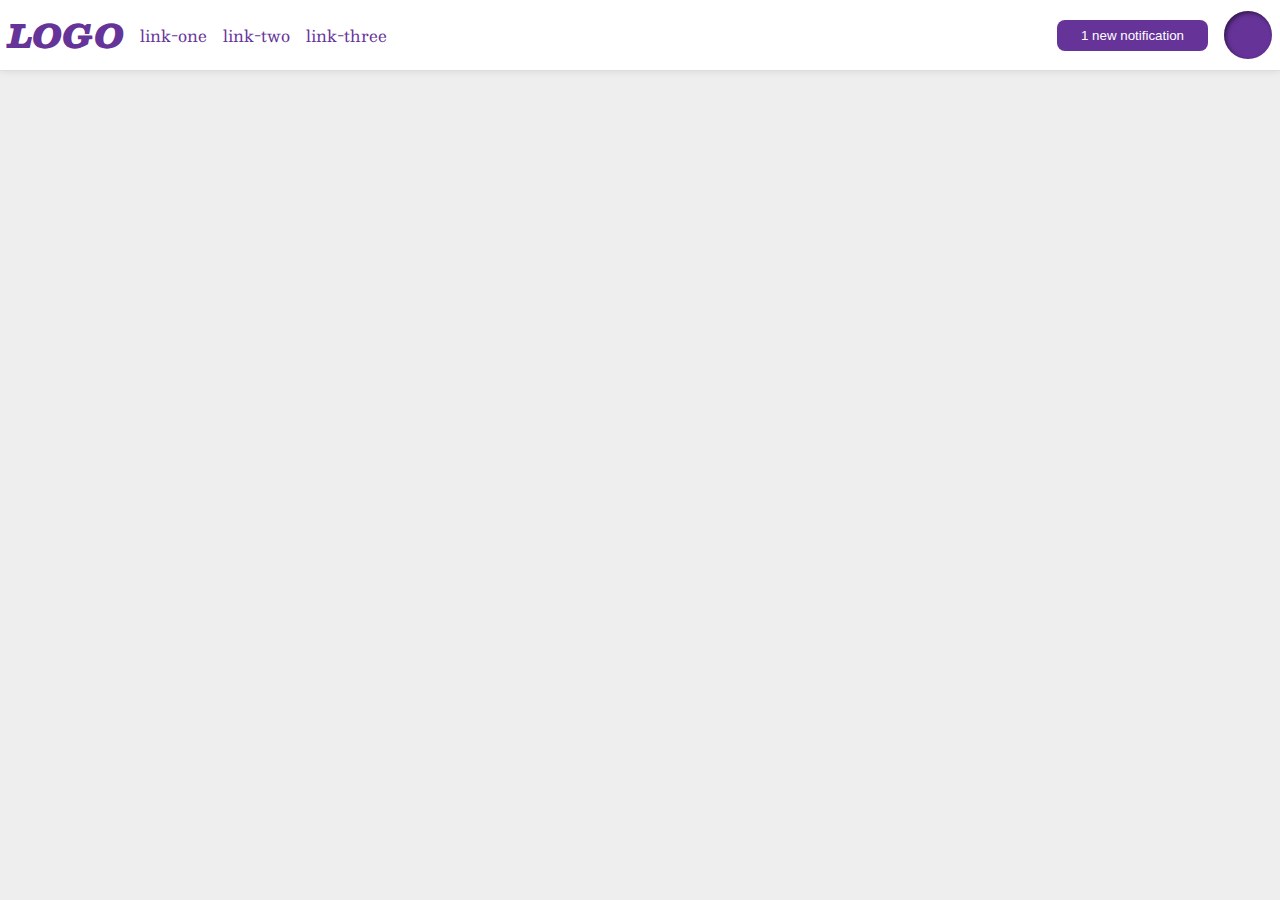
<file: flex/03-flex-header-2/index.html>
<!DOCTYPE html>
<html lang="en">
<head>
  <meta charset="UTF-8">
  <meta http-equiv="X-UA-Compatible" content="IE=edge">
  <meta name="viewport" content="width=device-width, initial-scale=1.0">
  <title>Flex Header 2</title>
  <link rel="stylesheet" href="style.css">
</head>
<body>
  <div class="header">
    <div class="left">
      <div class="logo">
        LOGO
      </div>
      <ul class="links">
        <li><a href="google.com">link-one</a></li>
        <li><a href="google.com">link-two</a></li>
        <li><a href="google.com">link-three</a></li>
      </ul>
    </div>
    <div class="right">
      <button class="notifications">
        1 new notification
      </button>
      <div class="profile-image"></div>
    </div>
  </div>
</body>
</html>
</file>
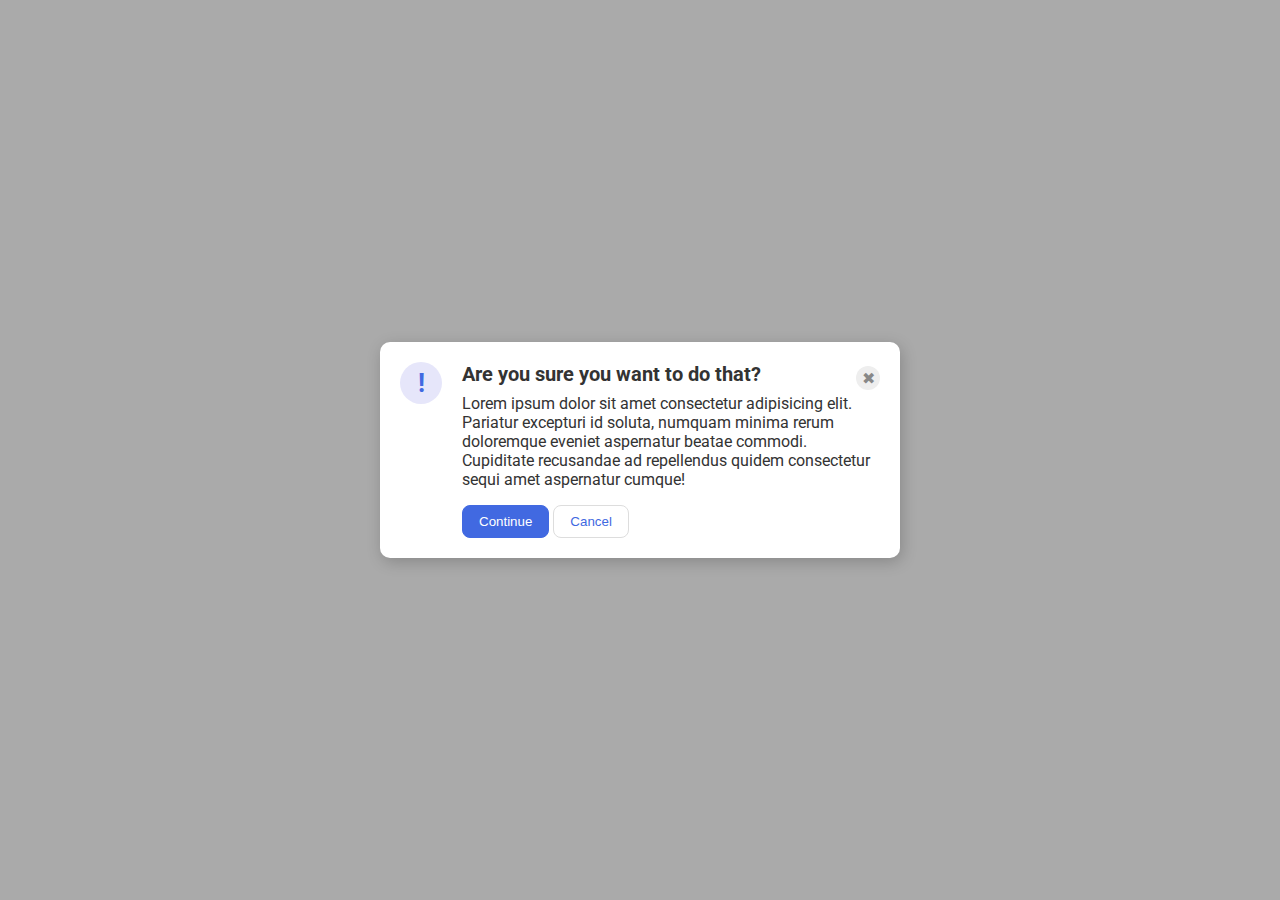
<file: flex/05-flex-modal/index.html>
<!DOCTYPE html>
<html lang="en">
<head>
  <meta charset="UTF-8">
  <meta http-equiv="X-UA-Compatible" content="IE=edge">
  <meta name="viewport" content="width=device-width, initial-scale=1.0">
  <link rel="stylesheet" href="style.css">
  <title>Modal</title>
</head>
<body>
  <div class="modal">
    <div class="icon">!</div>
    <div class="container">
      <div class="top">
        <div class="header">Are you sure you want to do that?</div>
        <div class="close-button">✖</div>
      </div>
      <div class="text">Lorem ipsum dolor sit amet consectetur adipisicing elit. Pariatur excepturi id soluta, numquam minima rerum doloremque eveniet aspernatur beatae commodi. Cupiditate recusandae ad repellendus quidem consectetur sequi amet aspernatur cumque!</div>
      <button class="continue">Continue</button>
      <button class="cancel">Cancel</button>
    </div>
  </div>
</body>
</html>
</file>
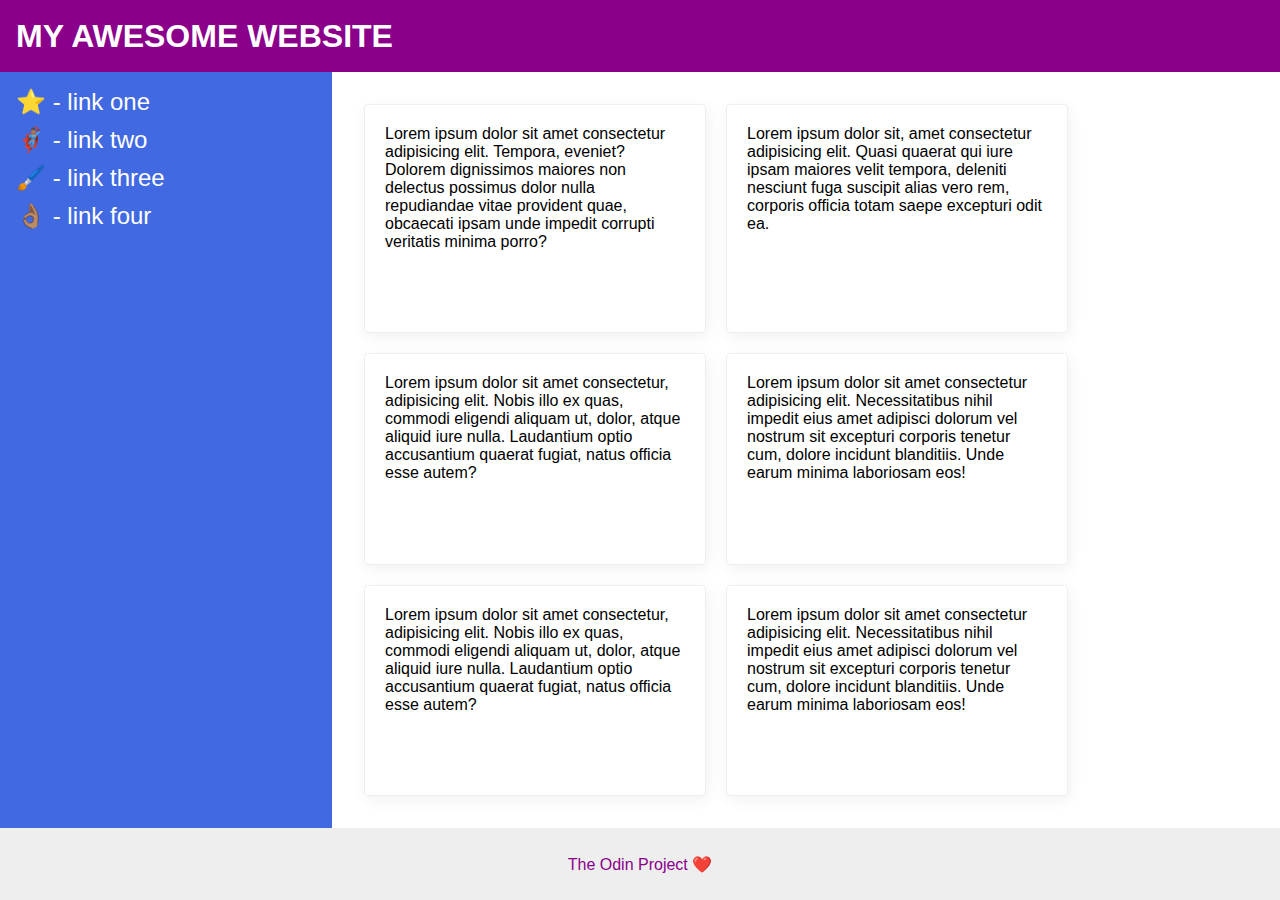
<file: flex/07-flex-layout-2/index.html>
<!DOCTYPE html>
<html lang="en">
<head>
  <meta charset="UTF-8">
  <meta http-equiv="X-UA-Compatible" content="IE=edge">
  <meta name="viewport" content="width=device-width, initial-scale=1.0">
  <title>The Holy Grail</title>
  <link rel="stylesheet" href="style.css">
</head>
<body>
  <div class="header">
    MY AWESOME WEBSITE
  </div>
  
  <div class="content">
    <div class="sidebar">
      <ul>
        <li><a href="google.com">⭐ - link one</a></li>
        <li><a href="google.com">🦸🏽‍♂️ - link two</a></li>
        <li><a href="google.com">🖌️ - link three</a></li>
        <li><a href="google.com">👌🏽 - link four</a></li>
      </ul>
    </div>
    <div class="card-container">
      <div class="card">Lorem ipsum dolor sit amet consectetur adipisicing elit. Tempora, eveniet? Dolorem dignissimos maiores non delectus possimus dolor nulla repudiandae vitae provident quae, obcaecati ipsam unde impedit corrupti veritatis minima porro?</div>
      <div class="card">Lorem ipsum dolor sit, amet consectetur adipisicing elit. Quasi quaerat qui iure ipsam maiores velit tempora, deleniti nesciunt fuga suscipit alias vero rem, corporis officia totam saepe excepturi odit ea.</div>
      <div class="card">Lorem ipsum dolor sit amet consectetur, adipisicing elit. Nobis illo ex quas, commodi eligendi aliquam ut, dolor, atque aliquid iure nulla. Laudantium optio accusantium quaerat fugiat, natus officia esse autem?</div>
      <div class="card">Lorem ipsum dolor sit amet consectetur adipisicing elit. Necessitatibus nihil impedit eius amet adipisci dolorum vel nostrum sit excepturi corporis tenetur cum, dolore incidunt blanditiis. Unde earum minima laboriosam eos!</div>
      <div class="card">Lorem ipsum dolor sit amet consectetur, adipisicing elit. Nobis illo ex quas, commodi eligendi aliquam ut, dolor, atque aliquid iure nulla. Laudantium optio accusantium quaerat fugiat, natus officia esse autem?</div>
      <div class="card">Lorem ipsum dolor sit amet consectetur adipisicing elit. Necessitatibus nihil impedit eius amet adipisci dolorum vel nostrum sit excepturi corporis tenetur cum, dolore incidunt blanditiis. Unde earum minima laboriosam eos!</div>
    </div>
  </div>
  <div class="footer">
    The Odin Project ❤️
  </div>
</body>
</html>
</file>
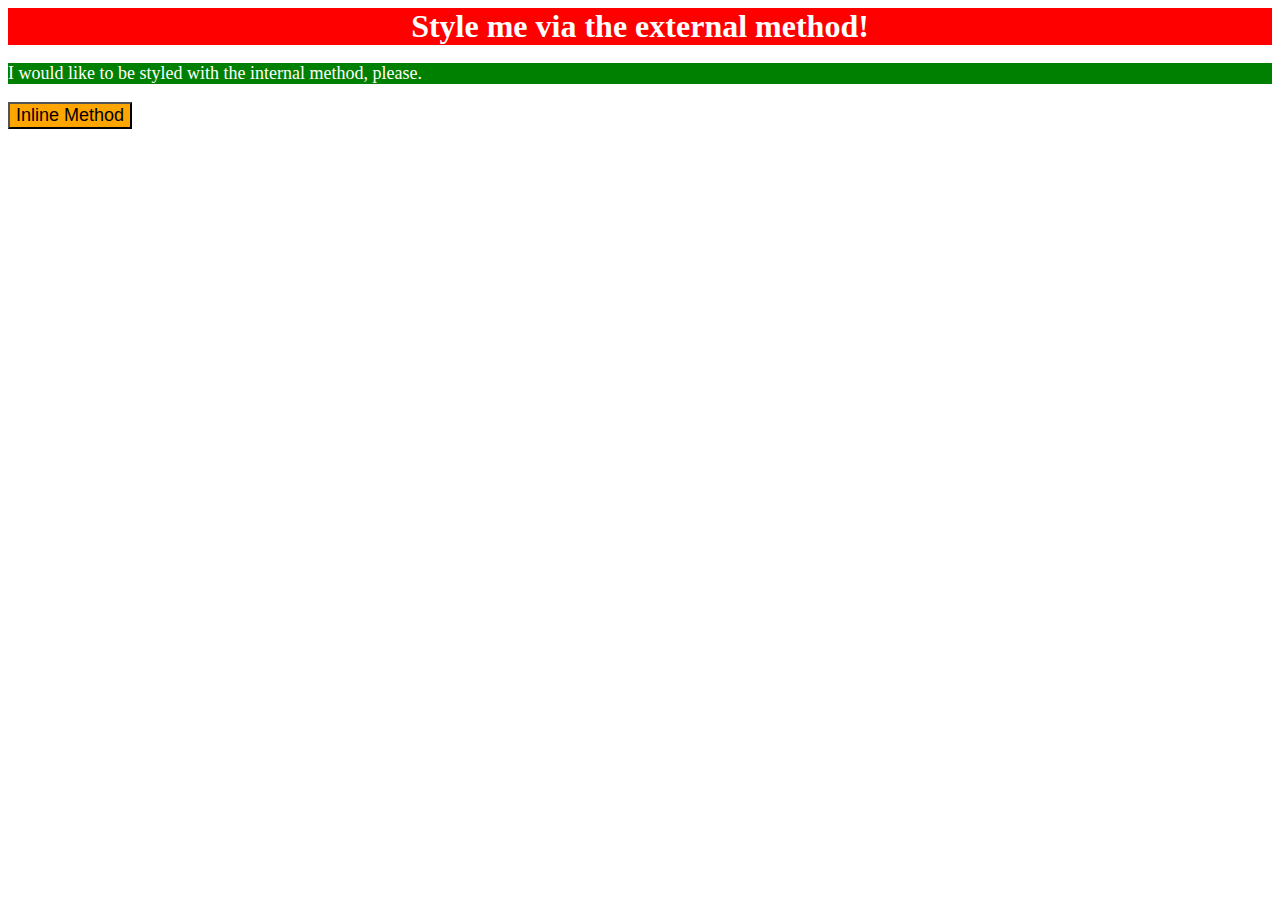
<file: foundations/01-css-methods/index.html>
<!DOCTYPE html>
<html lang="en">
<head>
  <meta charset="UTF-8">
  <meta http-equiv="X-UA-Compatible" content="IE=edge">
  <meta name="viewport" content="width=device-width, initial-scale=1.0">
  <link rel="stylesheet" href="style.css"/>
  <title>Methods for Adding CSS</title>
  <style>
    p {
      background-color: green;
      color: white;
      font-size: 18px;
    }
  </style>
</head>
<body>
  <div>Style me via the external method!</div>
  <p>I would like to be styled with the internal method, please.</p>
  <button style="background: orange; font-size: 18px;">Inline Method</button>
</body>
</html>
</file>
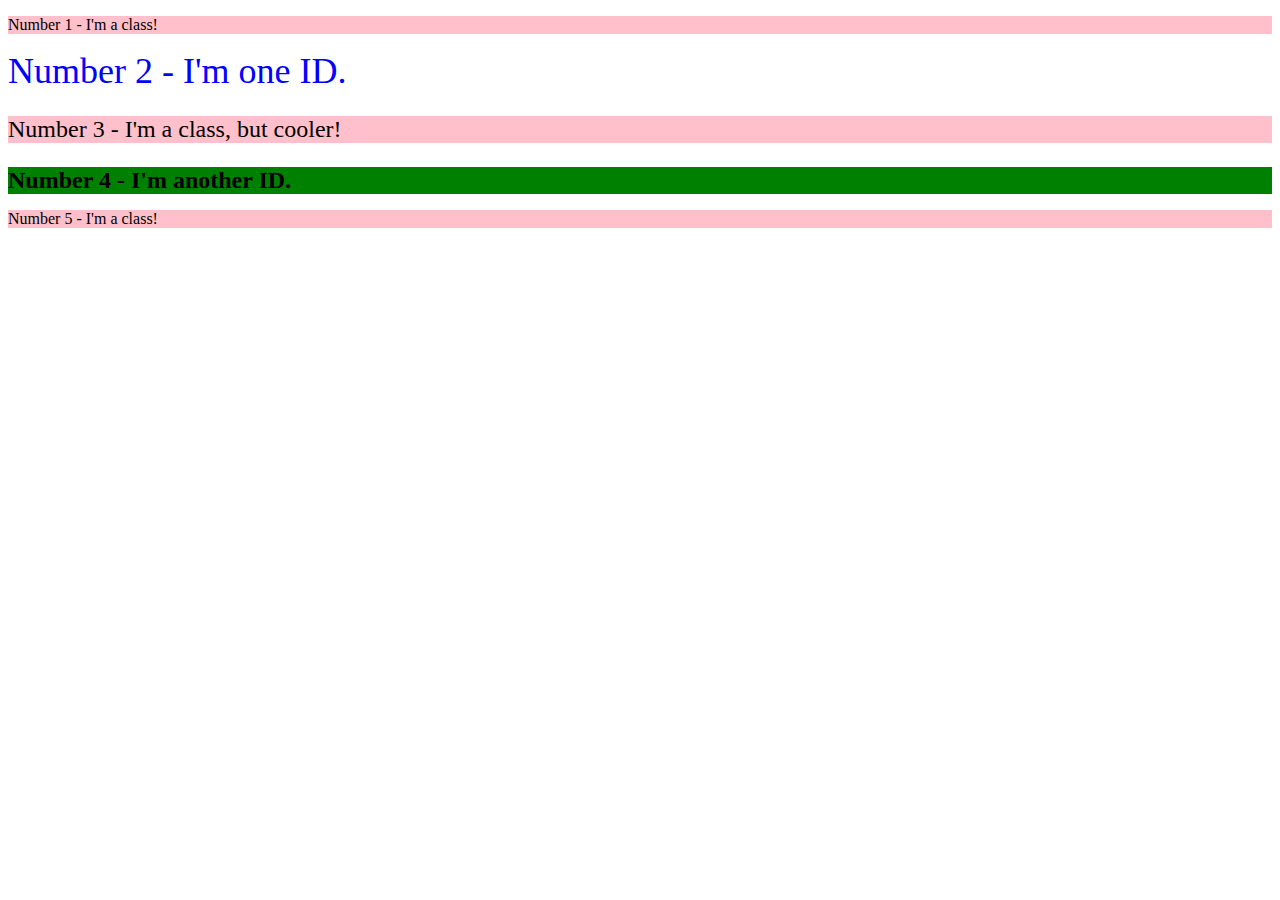
<file: foundations/02-class-id-selectors/index.html>
<!DOCTYPE html>
<html lang="en">
<head>
  <meta charset="UTF-8">
  <meta http-equiv="X-UA-Compatible" content="IE=edge">
  <meta name="viewport" content="width=device-width, initial-scale=1.0">
  <title>Class and ID Selectors</title>
  <link rel="stylesheet" href="style.css">
</head>
<body>
  <p class="odd">Number 1 - I'm a class!</p>
  <div id="num2">Number 2 - I'm one ID.</div>
  <p id="num3" class="odd">Number 3 - I'm a class, but cooler!</p>
  <div id="num4">Number 4 - I'm another ID.</div>
  <p class="odd">Number 5 - I'm a class!</p>
</body>
</html>
</file>
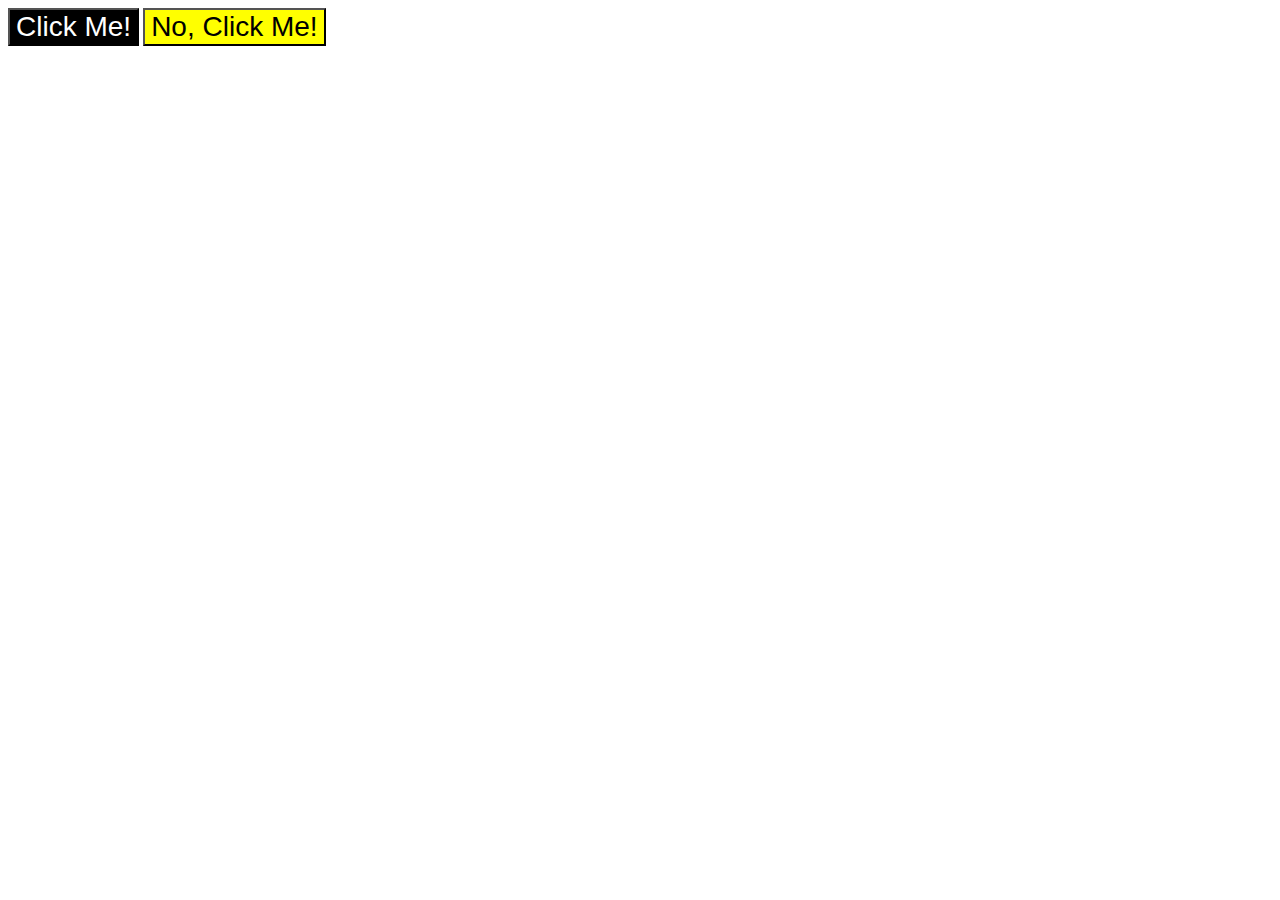
<file: foundations/03-grouping-selectors/index.html>
<!DOCTYPE html>
<html lang="en">
<head>
  <meta charset="UTF-8">
  <meta http-equiv="X-UA-Compatible" content="IE=edge">
  <meta name="viewport" content="width=device-width, initial-scale=1.0">
  <title>Grouping Selectors</title>
  <link rel="stylesheet" href="style.css">
</head>
<body>
  <button class="first">Click Me!</button>
  <button class="second">No, Click Me!</button>
</body>
</html>
</file>
<file: flex/03-flex-header-2/style.css>
/* this is some magical font-importing.  
you'll learn about it later. */
@import url('https://fonts.googleapis.com/css2?family=Besley:ital,wght@0,400;1,900&display=swap');

body {
  margin: 0;
  background: #eee;
  font-family: Besley, serif;
}

.header {
  background: white;
  border-bottom: 1px solid #ddd;
  box-shadow: 0 0 8px rgba(0,0,0,.1);
}

.profile-image {
  background: rebeccapurple;
  box-shadow: inset 2px 2px 4px rgba(0,0,0,.5);
  border-radius: 50%;
  width: 48px;
  height:  48px;
}

.logo {
  color: rebeccapurple;
  font-size: 32px;
  font-weight: 900;
  font-style: italic;
}

button {
  border: none;
  border-radius: 8px;
  background: rebeccapurple;
  color: white;
  padding: 8px 24px;
}

a {
  /* this removes the line under our links */
  text-decoration: none;
  color: rebeccapurple;
}

ul {
  list-style-type: none;
}

.header {
  padding: 8px;
  display: flex;
  justify-content: space-between;
  align-items: center;
}

.left, .right {
  display: flex;
  align-items: center;
  gap: 16px;
}

.links {
  display: flex;
  gap: 16px;
  margin: 0;
  padding: 0;
}
</file>
<file: flex/05-flex-modal/style.css>
@import url('https://fonts.googleapis.com/css2?family=Roboto:wght@400;700&display=swap');

html, body {
  height: 100%;
}

body {
  font-family: Roboto, sans-serif;
  margin: 0;
  background: #aaa;
  color: #333;
  /* I'll give you this one for free lol */
  display: flex;
  align-items: center;
  justify-content: center;
}

.modal {
  background: white;
  width: 480px;
  border-radius: 10px;
  box-shadow: 2px 4px 16px rgba(0,0,0,.2);
  display: flex;
  padding: 20px;
  gap: 20px;
}

.top {
  display: flex;
  justify-content: space-between;
  align-items: center;
}

.header {
  font-weight: bold;
  font-size: 20px;
  margin-bottom: 8px;
}

.text {
  margin-bottom: 16px;
}
.icon {
  color: royalblue;
  font-size: 26px;
  font-weight: 700;
  background: lavender;
  width: 42px;
  height: 42px;
  border-radius: 50%;
  display: flex;
  align-items: center;
  justify-content: center;
  flex-shrink: 0;
}

.close-button {
  background: #eee;
  border-radius: 50%;
  color: #888;
  font-weight: 400;
  font-size: 16px;
  height: 24px;
  width: 24px;
  display: flex;
  align-items: center;
  justify-content: center;
}

button {
  padding: 8px 16px;
  border-radius: 8px;
}

button.continue {
  background: royalblue;
  border: 1px solid royalblue;
  color: white;
}

button.cancel {
  background: white;
  border: 1px solid #ddd;
  color: royalblue;
}
</file>
<file: flex/07-flex-layout-2/style.css>
body {
  font-family: -apple-system, BlinkMacSystemFont, 'Segoe UI', Roboto, Oxygen, Ubuntu, Cantarell, 'Open Sans', 'Helvetica Neue', sans-serif;
  margin: 0;
  min-height: 100vh;
  display: flex;
  flex-direction: column;
  justify-content: space-between;
}

.content {
  display: flex;
  flex-grow: 1;
}

.card-container {
  display: flex;
  flex-wrap: wrap;
  padding: 32px;
  gap: 20px;
}
.header {
  height: 72px;
  background: darkmagenta;
  color: white;
  font-size: 32px;
  font-weight: 900;
  display: flex;
  align-items: center;
  padding: 0px 16px;
}

.footer {
  height: 72px;
  background: #eee;
  color: darkmagenta;
  display: flex;
  justify-content: center;
  align-items: center;
}

.sidebar {
  font-size: 24px;
  flex-shrink: 0;
  width: 300px;
  background: royalblue;
  padding: 16px;
}

.card {
  border: 1px solid #eee;
  box-shadow: 2px 4px 16px rgba(0,0,0,.06);
  border-radius: 4px;
  width: 300px;
  padding: 20px;
}

a {
  text-decoration: none;
}

.sidebar a {
  color: white;
}

ul {
  list-style: none;
  margin: 0;
  padding: 0;
  display: flex;
  flex-direction: column;
  gap: 10px;

}
</file>
<file: foundations/01-css-methods/style.css>
div {
    background-color: red;
    color: white;
    font-size: 32px;
    text-align: center;
    font-weight: bold;
}
</file>
<file: foundations/02-class-id-selectors/style.css>
.odd {
    background-color: pink;
    font: "Verdana", sans-serif;
}

#num2 {
    color: blue;
    font-size: 36px;
}

#num3 {
    font-size: 24px;
}

#num4 {
    background-color: green;
    font-size: 24px;
    font-weight: bold;
}
</file>
<file: foundations/03-grouping-selectors/style.css>
.first {
    background-color: black;
    color: white;
}

.second {
    background-color: yellow;
}

.first, 
.second {
    font-size: 28px;
    font-family: Helvetica, "Times New Roman", sans-serif;

}
</file>
